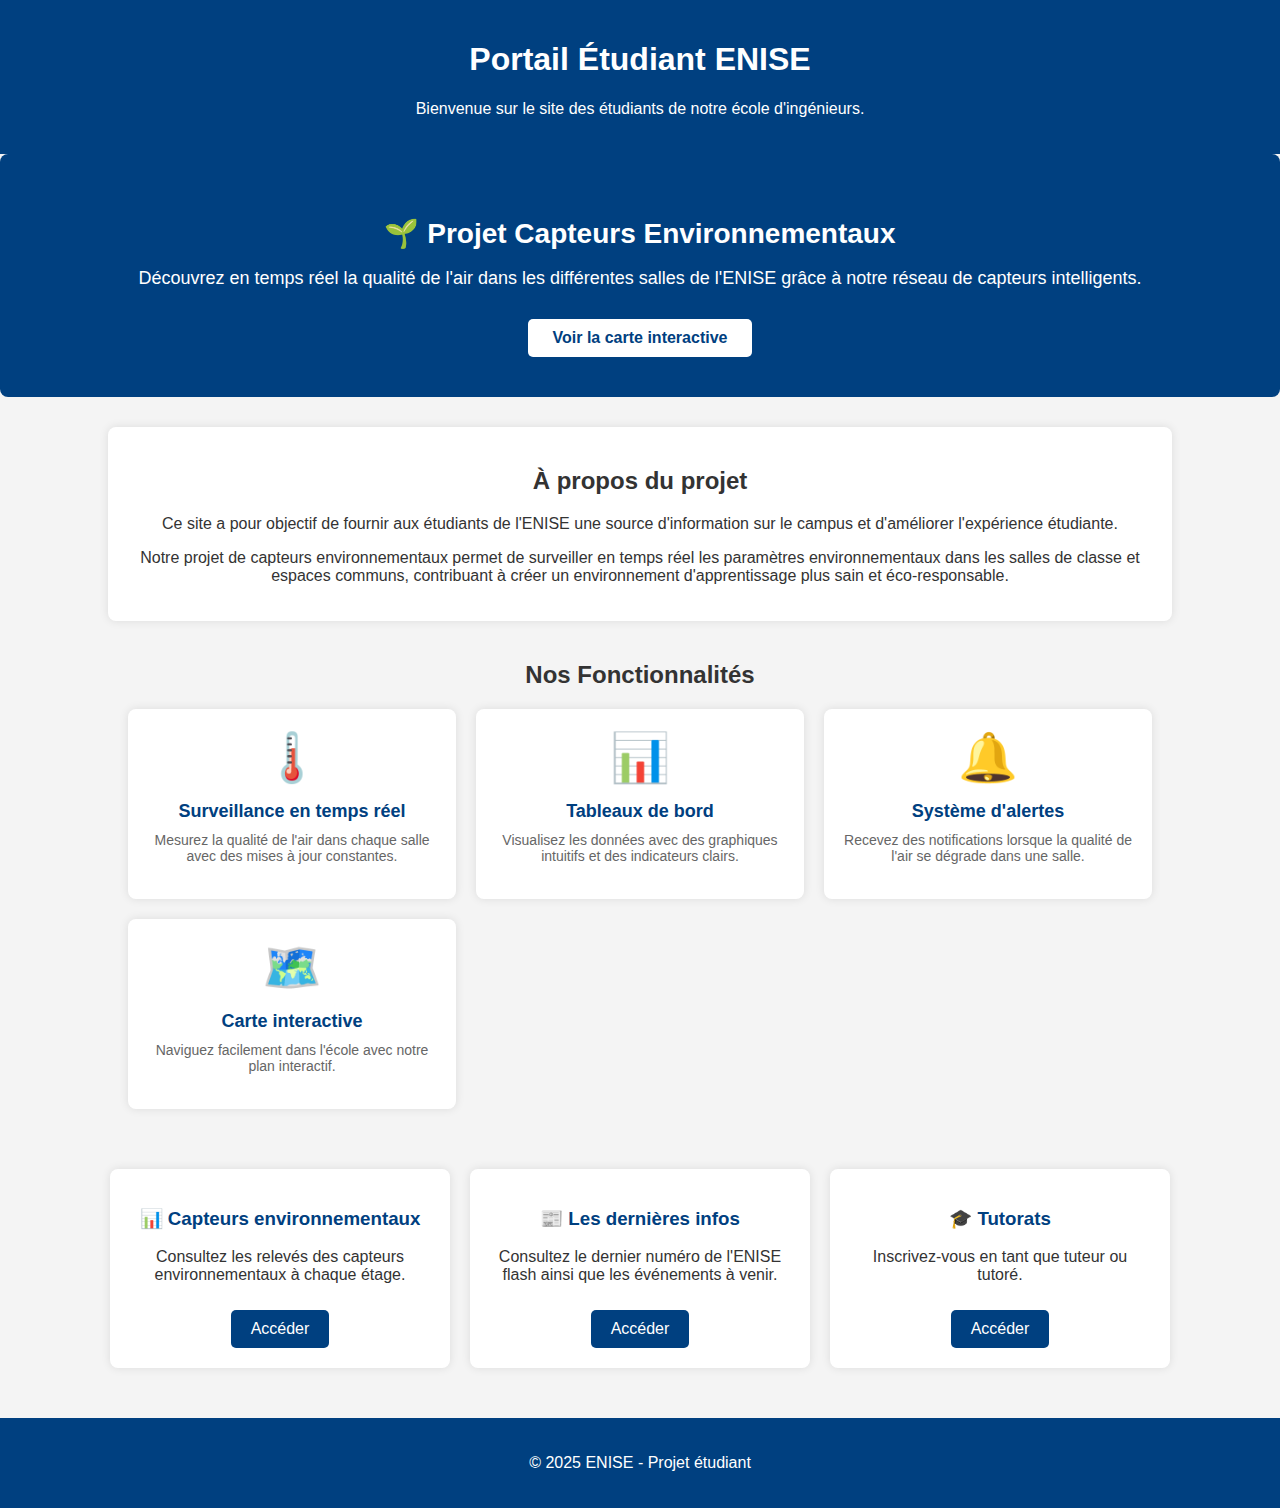
<file: index.html>
<!DOCTYPE html>
<html lang="fr">
<head>
    <meta charset="UTF-8">
    <meta name="viewport" content="width=device-width, initial-scale=1.0">
    <title>Portail Étudiant - Accueil</title>
    <link rel="stylesheet" href="styles.css">
    <style>
        .hero-banner {
            background-color: #004080;
            color: white;
            padding: 40px 20px;
            text-align: center;
            margin-bottom: 30px;
            border-radius: 8px;
        }
        
        .hero-banner h2 {
            font-size: 28px;
            margin-bottom: 15px;
        }
        
        .hero-banner p {
            font-size: 18px;
            margin-bottom: 20px;
        }
        
        .hero-button {
            display: inline-block;
            background-color: white;
            color: #004080;
            padding: 10px 25px;
            border-radius: 5px;
            text-decoration: none;
            font-weight: bold;
            margin-top: 10px;
            transition: all 0.3s ease;
        }
        
        .hero-button:hover {
            background-color: #f0f0f0;
            transform: scale(1.05);
        }
        
        .feature-section {
            margin: 40px auto;
            width: 80%;
        }
        
        .feature-grid {
            display: grid;
            grid-template-columns: repeat(auto-fill, minmax(250px, 1fr));
            gap: 20px;
        }
        
        .feature-card {
            background-color: white;
            border-radius: 8px;
            box-shadow: 0 0 10px rgba(0, 0, 0, 0.1);
            padding: 20px;
            text-align: center;
            transition: transform 0.3s ease;
        }
        
        .feature-card:hover {
            transform: translateY(-5px);
        }
        
        .feature-icon {
            font-size: 48px;
            margin-bottom: 15px;
        }
        
        .feature-title {
            font-size: 18px;
            font-weight: bold;
            margin-bottom: 10px;
            color: #004080;
        }
        
        .feature-description {
            font-size: 14px;
            color: #666;
            margin-bottom: 15px;
        }
        
        footer {
            background-color: #004080;
            color: white;
            text-align: center;
            padding: 20px;
            margin-top: 30px;
        }
    </style>
</head>
<body>

    <header>
        <h1>Portail Étudiant ENISE</h1>
        <p>Bienvenue sur le site des étudiants de notre école d'ingénieurs.</p>
    </header>

    <main>
        <div class="hero-banner">
            <h2>🌱 Projet Capteurs Environnementaux</h2>
            <p>Découvrez en temps réel la qualité de l'air dans les différentes salles de l'ENISE grâce à notre réseau de capteurs intelligents.</p>
            <a href="Carterdc.html" class="hero-button">Voir la carte interactive</a>
        </div>
        
        <section class="intro">
            <h2>À propos du projet</h2>
            <p>Ce site a pour objectif de fournir aux étudiants de l'ENISE une source d'information sur le campus et d'améliorer l'expérience étudiante.</p>
            <p>Notre projet de capteurs environnementaux permet de surveiller en temps réel les paramètres environnementaux dans les salles de classe et espaces communs, contribuant à créer un environnement d'apprentissage plus sain et éco-responsable.</p>
        </section>

        <section class="feature-section">
            <h2 style="text-align: center; margin-bottom: 20px;">Nos Fonctionnalités</h2>
            <div class="feature-grid">
                <div class="feature-card">
                    <div class="feature-icon">🌡️</div>
                    <div class="feature-title">Surveillance en temps réel</div>
                    <div class="feature-description">Mesurez la qualité de l'air dans chaque salle avec des mises à jour constantes.</div>
                </div>
                
                <div class="feature-card">
                    <div class="feature-icon">📊</div>
                    <div class="feature-title">Tableaux de bord</div>
                    <div class="feature-description">Visualisez les données avec des graphiques intuitifs et des indicateurs clairs.</div>
                </div>
                
                <div class="feature-card">
                    <div class="feature-icon">🔔</div>
                    <div class="feature-title">Système d'alertes</div>
                    <div class="feature-description">Recevez des notifications lorsque la qualité de l'air se dégrade dans une salle.</div>
                </div>
                
                <div class="feature-card">
                    <div class="feature-icon">🗺️</div>
                    <div class="feature-title">Carte interactive</div>
                    <div class="feature-description">Naviguez facilement dans l'école avec notre plan interactif.</div>
                </div>
            </div>
        </section>

        <section class="links">
            <div class="link-box">
                <h3>📊 Capteurs environnementaux</h3>
                <p>Consultez les relevés des capteurs environnementaux à chaque étage.</p>
                <a href="air-quality.html">Accéder</a>
            </div>

            <div class="link-box">
                <h3>📰 Les dernières infos</h3>
                <p>Consultez le dernier numéro de l'ENISE flash ainsi que les événements à venir.</p>
                <a href="https://sites.google.com/view/eniseflash/accueil?authuser=0">Accéder</a>
            </div>

            <div class="link-box">
                <h3>🎓 Tutorats</h3>
                <p>Inscrivez-vous en tant que tuteur ou tutoré.</p>
                <a href="tutorat.html">Accéder</a>
            </div>
        </section>
    </main>

    <footer>
        <p>© 2025 ENISE - Projet étudiant</p>
    </footer>

</body>
</html>
</file>
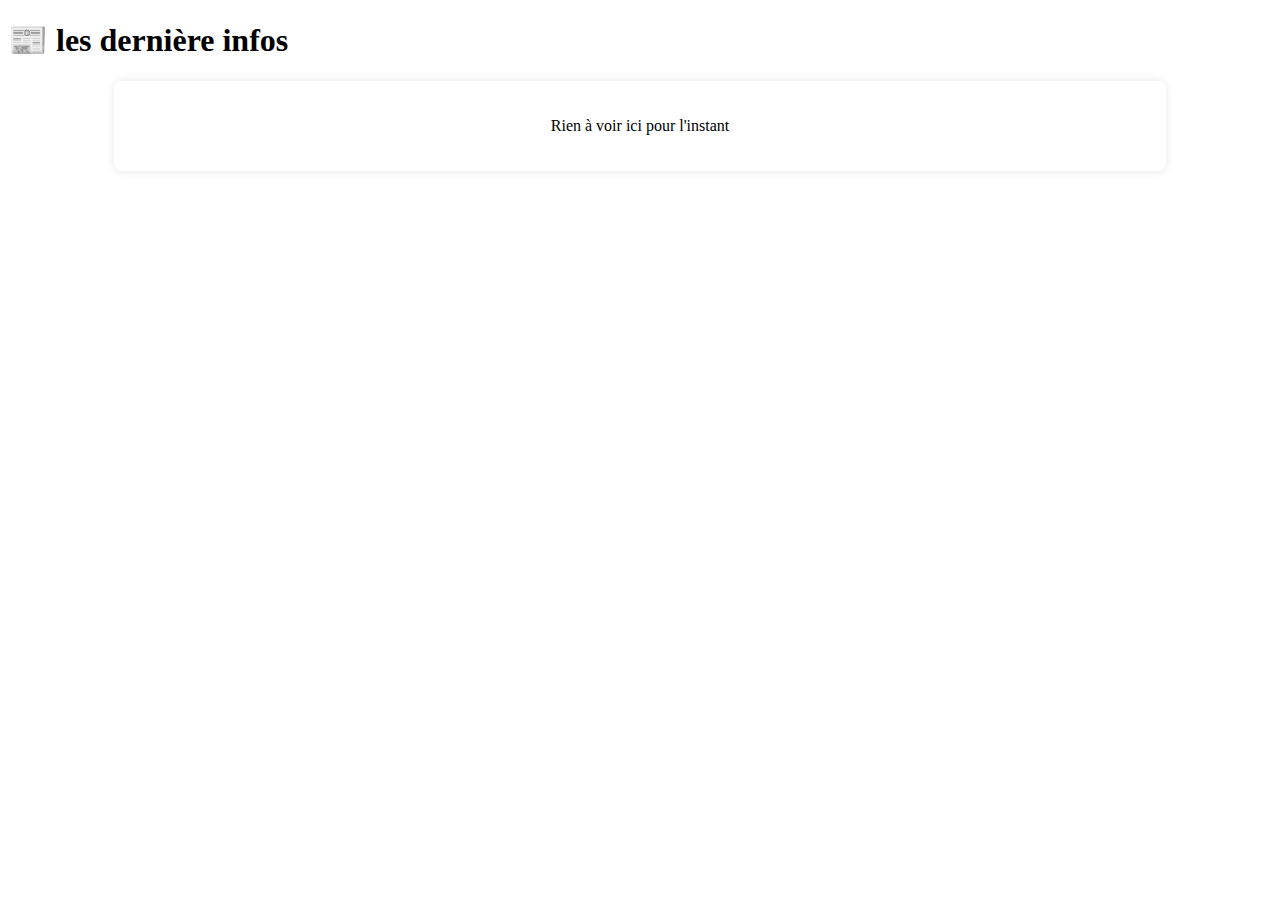
<file: info.html>
<!DOCTYPE html>
<html lang="fr">
<head>
    <meta charset="UTF-8">
    <meta name="viewport" content="width=device-width, initial-scale=1.0">
    <title>📰 les dernière infos</title>
    <style>
    

    .intro {
        text-align: center;
        padding: 20px;
        background-color: white;
        margin: 20px auto;
        width: 80%;
        border-radius: 8px;
        box-shadow: 0 0 10px rgba(0, 0, 0, 0.1);
    }
    </style>
</head>
<body>
    <header>
        <h1>📰 les dernière infos</h1>
    </header>
    <div class="intro">
        <p>Rien à voir ici pour l'instant</p>
    </div>
</body>
</html>
</file>
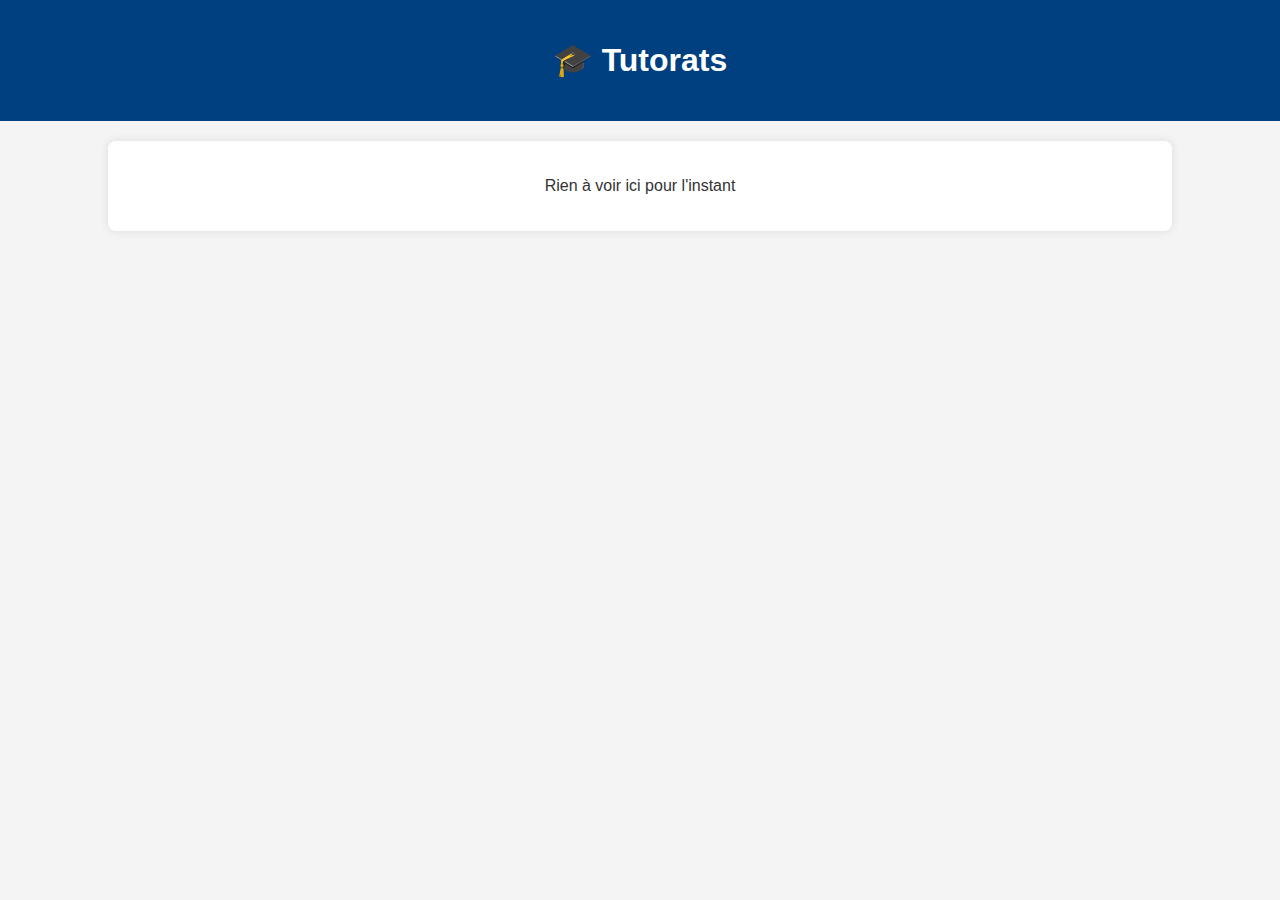
<file: tutorat.html>
<!DOCTYPE html>
<html lang="fr">
<head>
    <meta charset="UTF-8">
    <meta name="viewport" content="width=device-width, initial-scale=1.0">
    <title>🎓 Tutorats</title>
    <link rel="stylesheet" href="styles.css">
  
</head>
<body>
    <header>
        <h1>🎓 Tutorats</h1>
    </header>
    <div class="intro">
        <p>Rien à voir ici pour l'instant</p>
    </div>
</body>
</html>
</file>
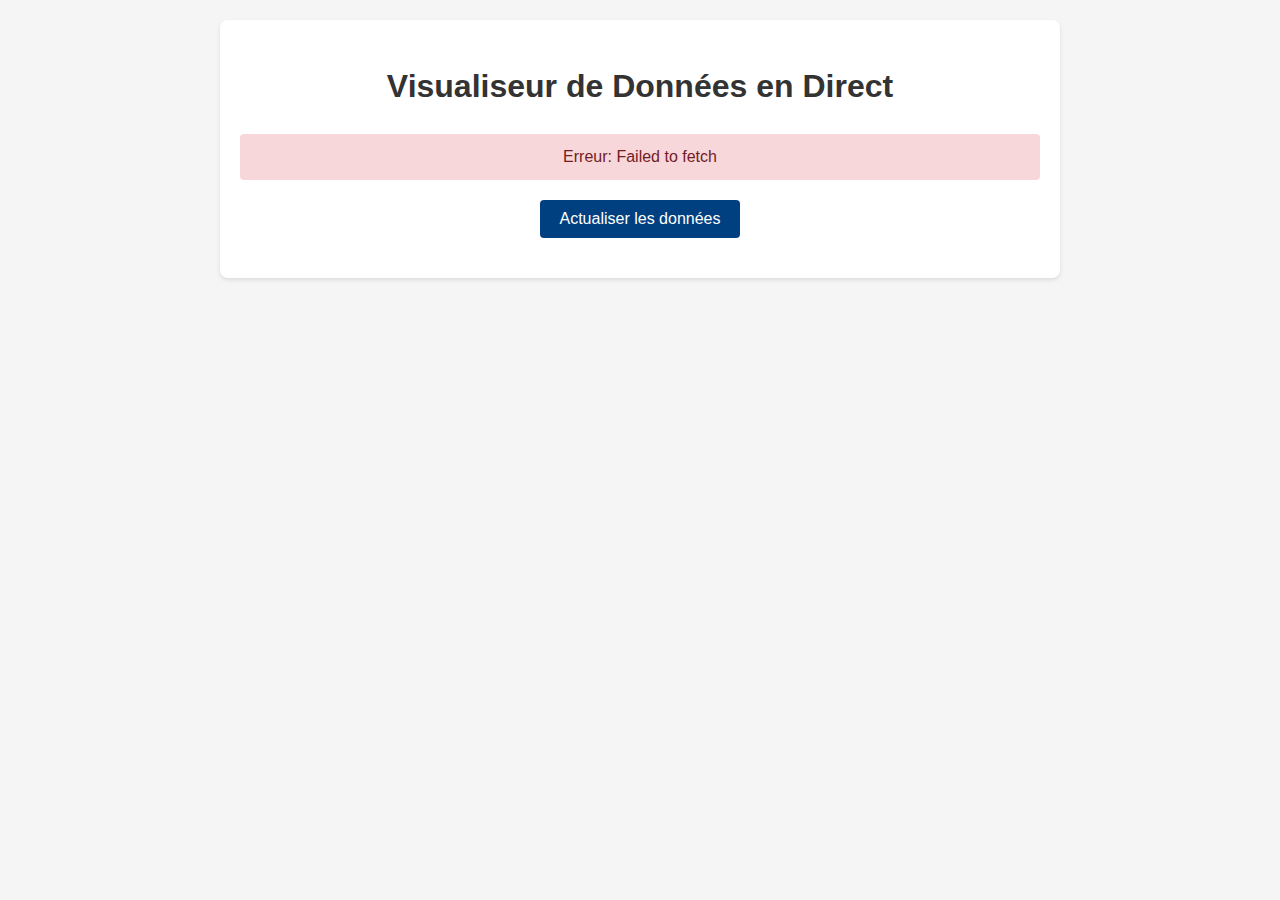
<file: visu.html>
<!DOCTYPE html>
<html lang="fr">
<head>
    <meta charset="UTF-8">
    <meta name="viewport" content="width=device-width, initial-scale=1.0">
    <title>Visualiseur Simple de Données</title>
    <style>
        body {
            font-family: Arial, sans-serif;
            line-height: 1.6;
            margin: 0;
            padding: 20px;
            background-color: #f5f5f5;
        }
        .container {
            max-width: 800px;
            margin: 0 auto;
            background-color: white;
            padding: 20px;
            border-radius: 8px;
            box-shadow: 0 2px 4px rgba(0, 0, 0, 0.1);
        }
        h1 {
            text-align: center;
            color: #333;
        }
        .data-container {
            margin-top: 20px;
        }
        .data-box {
            background-color: #f0f0f0;
            border-radius: 8px;
            padding: 15px;
            margin-bottom: 15px;
            display: flex;
            justify-content: space-between;
        }
        .data-label {
            font-weight: bold;
            color: #333;
        }
        .data-value {
            color: #004080;
            font-size: 1.2rem;
            font-weight: bold;
        }
        .status {
            text-align: center;
            margin: 20px 0;
            padding: 10px;
            border-radius: 4px;
        }
        .loading {
            background-color: #f8f9fa;
            color: #6c757d;
        }
        .success {
            background-color: #d4edda;
            color: #155724;
        }
        .error {
            background-color: #f8d7da;
            color: #721c24;
        }
        .timestamp {
            text-align: center;
            margin-top: 20px;
            color: #6c757d;
            font-size: 0.9rem;
        }
        button {
            display: block;
            margin: 20px auto;
            padding: 10px 20px;
            background-color: #004080;
            color: white;
            border: none;
            border-radius: 4px;
            cursor: pointer;
            font-size: 1rem;
        }
        button:hover {
            background-color: #003366;
        }
    </style>
</head>
<body>
    <div class="container">
        <h1>Visualiseur de Données en Direct</h1>
        
        <div id="status" class="status loading">Chargement des données...</div>
        
        <div id="data-container" class="data-container">
            <!-- Les données seront insérées ici -->
        </div>
        
        <div id="timestamp" class="timestamp"></div>
        
        <button id="refresh-btn">Actualiser les données</button>
    </div>

    <script>
        // Éléments DOM
        const statusElement = document.getElementById('status');
        const dataContainer = document.getElementById('data-container');
        const timestampElement = document.getElementById('timestamp');
        const refreshBtn = document.getElementById('refresh-btn');
        
        // Fonction pour charger les données
        async function fetchData() {
            statusElement.className = 'status loading';
            statusElement.textContent = 'Chargement des données...';
            dataContainer.innerHTML = '';
            
            try {
                // Appel à l'API GitHub pour récupérer le contenu du fichier data.json
                const response = await fetch('https://api.github.com/repos/Simono18-02/Projet-de-promo/contents/data.json');
                
                if (!response.ok) {
                    throw new Error(`Erreur HTTP: ${response.status}`);
                }
                
                const data = await response.json();
                
                // Décodage du contenu en Base64
                const content = atob(data.content);
                
                // Parsing du JSON
                const jsonData = JSON.parse(content);
                
                // Affichage des données
                displayData(jsonData);
                
                // Mise à jour du statut
                statusElement.className = 'status success';
                statusElement.textContent = 'Données chargées avec succès';
                
                // Mise à jour du timestamp
                timestampElement.textContent = `Dernière mise à jour: ${new Date().toLocaleString()}`;
            } catch (error) {
                console.error('Erreur lors du chargement des données:', error);
                statusElement.className = 'status error';
                statusElement.textContent = `Erreur: ${error.message}`;
            }
        }
        
        // Fonction pour afficher les données
        function displayData(data) {
            // Vérification que la structure attendue existe
            if (data && data.reading) {
                const reading = data.reading;
                
                // Affichage de CO2
                if (reading.co2 !== undefined) {
                    const co2Box = document.createElement('div');
                    co2Box.className = 'data-box';
                    co2Box.innerHTML = `
                        <span class="data-label">CO2 équivalent:</span>
                        <span class="data-value">${reading.co2} ppm</span>
                    `;
                    dataContainer.appendChild(co2Box);
                }
                
                // Affichage de TVOC
                if (reading.tvoc !== undefined) {
                    const tvocBox = document.createElement('div');
                    tvocBox.className = 'data-box';
                    tvocBox.innerHTML = `
                        <span class="data-label">COV Totaux:</span>
                        <span class="data-value">${reading.tvoc} ppb</span>
                    `;
                    dataContainer.appendChild(tvocBox);
                }
                
                // Afficher d'autres propriétés si elles existent
                for (const key in reading) {
                    if (key !== 'co2' && key !== 'tvoc') {
                        const box = document.createElement('div');
                        box.className = 'data-box';
                        box.innerHTML = `
                            <span class="data-label">${key}:</span>
                            <span class="data-value">${reading[key]}</span>
                        `;
                        dataContainer.appendChild(box);
                    }
                }
            } else {
                dataContainer.innerHTML = '<p>Structure de données inattendue ou vide</p>';
            }
        }
        
        // Attachement du gestionnaire d'événement pour le bouton d'actualisation
        refreshBtn.addEventListener('click', fetchData);
        
        // Chargement des données au démarrage
        fetchData();
    </script>
</body>
</html>
</file>
<file: styles.css>
body {
    font-family: Arial, sans-serif;
    margin: 0;
    padding: 0;
    background-color: #f4f4f4;
    color: #333;
}

header {
    background-color: #004080;
    color: white;
    text-align: center;
    padding: 20px;
}

.intro {
    text-align: center;
    padding: 20px;
    background-color: white;
    margin: 20px auto;
    width: 80%;
    border-radius: 8px;
    box-shadow: 0 0 10px rgba(0, 0, 0, 0.1);
}

.links {
    display: flex;
    justify-content: center;
    flex-wrap: wrap;
    gap: 20px;
    padding: 20px;
}

.link-box {
    background-color: white;
    padding: 20px;
    border-radius: 8px;
    width: 300px;
    text-align: center;
    box-shadow: 0 0 10px rgba(0, 0, 0, 0.1);
}

.link-box h3 {
    color: #004080;
}

.link-box a {
    display: inline-block;
    margin-top: 10px;
    padding: 10px 20px;
    background-color: #004080;
    color: white;
    text-decoration: none;
    border-radius: 5px;
}

.link-box a:hover {
    background-color: #002050;
}
</file>
